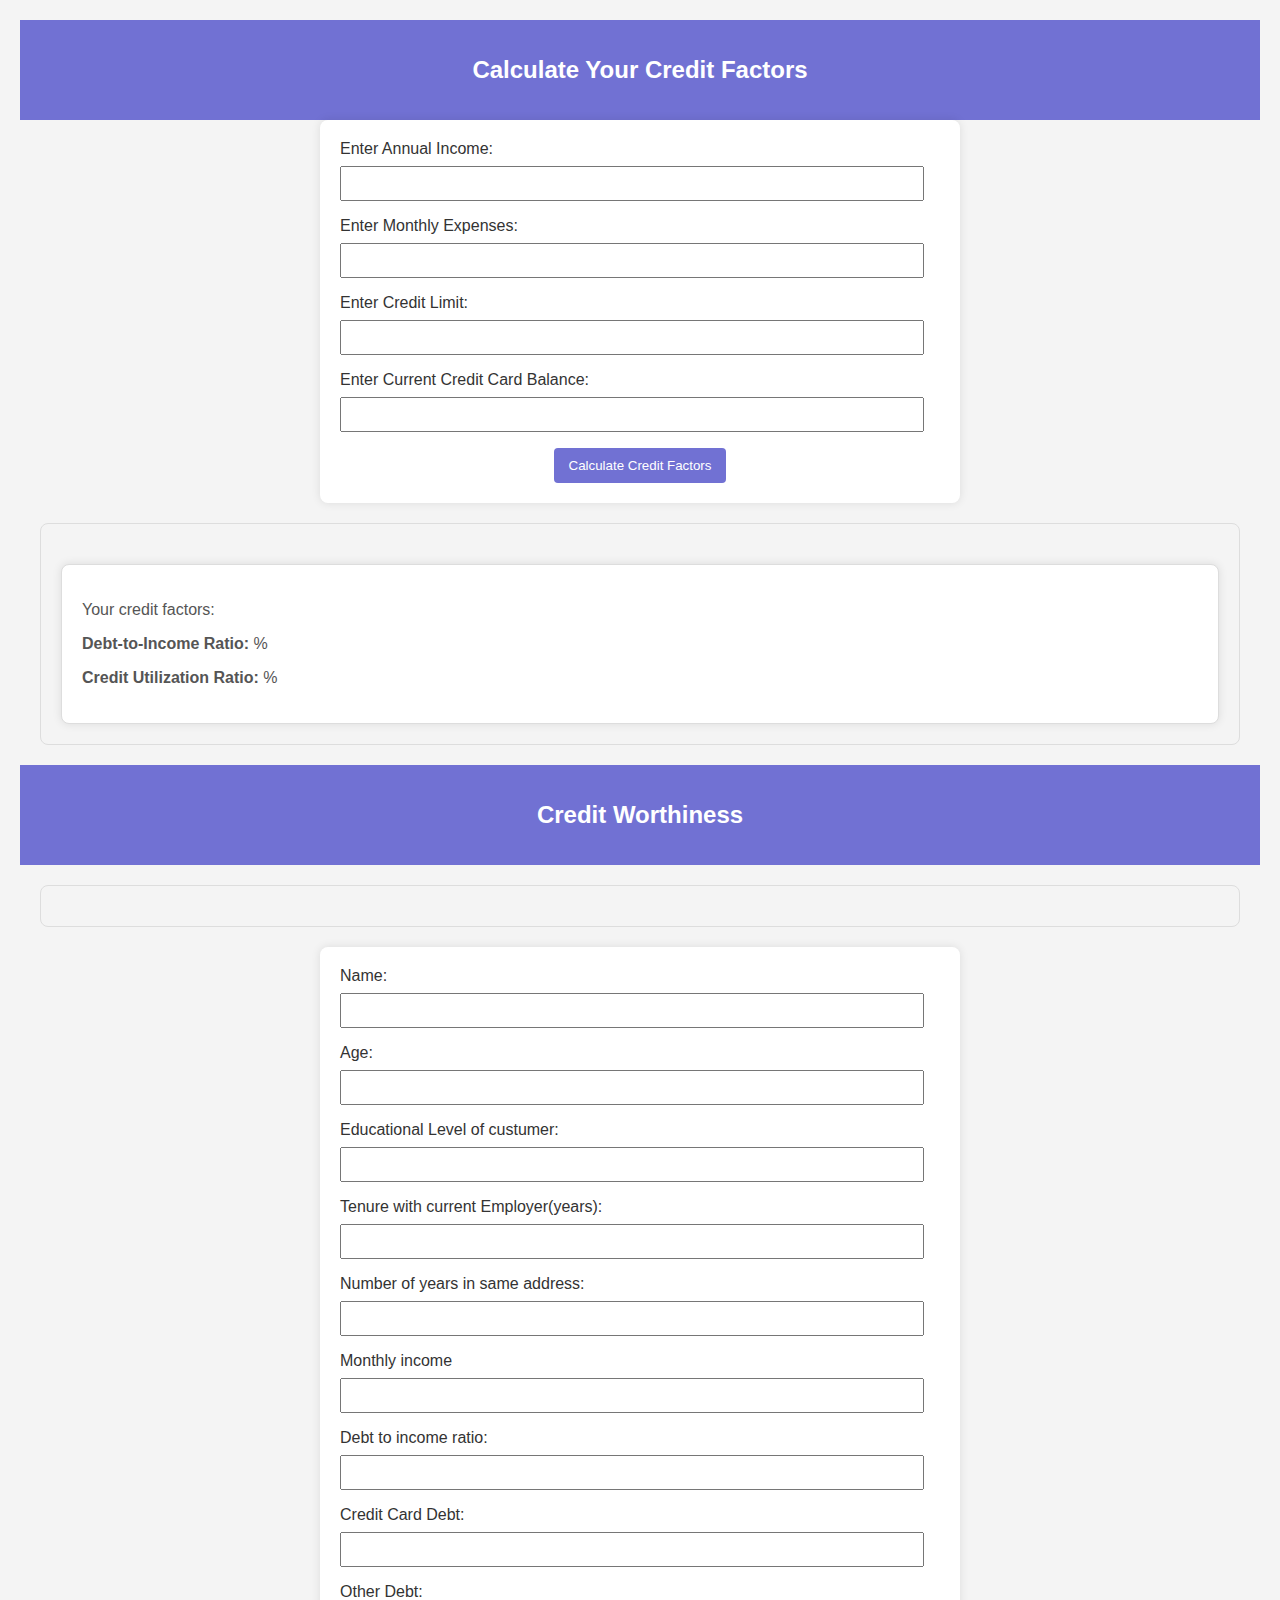
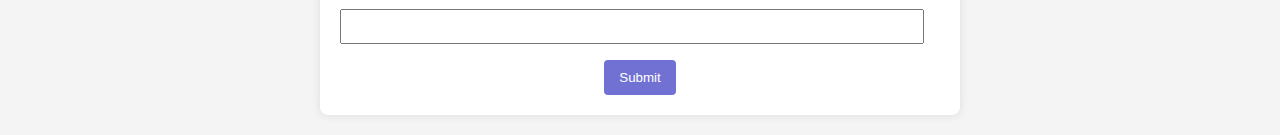
<file: TaskMS/index.html>
<!DOCTYPE html>
<html lang="en">

<head>
    <meta charset="UTF-8">
    <meta name="viewport" content="width=device-width, initial-scale=1.0">
    <title>Credit Analysis Form</title>
    <style>
        body {
            font-family: Arial, sans-serif;
            margin: 20px;
        }

        form {
            max-width: 600px;
            margin: auto;
        }

        label {
            display: block;
            margin-bottom: 5px;
        }

        input,
        select,
        textarea {
            width: 100%;
            padding: 8px;
            margin-bottom: 15px;
            box-sizing: border-box;
        }

        button {
            background-color: #4CAF50;
            color: white;
            padding: 10px 15px;
            border: none;
            border-radius: 5px;
            cursor: pointer;
        }

        body {
            font-family: Arial, sans-serif;
            margin: 20px;
            background-color: #f4f4f4;
        }

        section {
            margin: 20px;
            padding: 20px;
            border: 1px solid #ddd;
            border-radius: 8px;
        }


        header {
            background-color: #7171d3;
            color: #fff;
            text-align: center;
            padding: 1em;

        }

        .heading {
            text-align: center;
            margin-top: 20px;
            color: white;
        }

        p {
            color: #555;
            font-family: Arial, sans-serif;
        }

        ul {
            color: #555;
            padding-left: 20px;
        }

        li {
            margin-bottom: 10px;
        }

        hr {
            border: 1px solid #ddd;
        }

        form {
            max-width: 600px;
            margin: 0 auto;
            background-color: #fff;
            padding: 20px;
            border-radius: 8px;
            box-shadow: 0 0 10px rgba(0, 0, 0, 0.1);
        }

        label {
            display: block;
            margin-bottom: 8px;
            color: #333;
        }

        input {
            width: calc(100% - 16px);
            padding: 8px;
            margin-bottom: 16px;
            box-sizing: border-box;
        }

        button {
            background-color: #7171d3;
            color: white;
            padding: 10px 15px;
            border: none;
            border-radius: 4px;
            cursor: pointer;
            display: block;
            margin: 0 auto;
        }

        button:hover {
            background-color: #45a049;
        }

        #result {
            margin-top: 20px;
            padding: 20px;
            border: 1px solid #ddd;
            background-color: #fff;
            border-radius: 8px;
            box-shadow: 0 0 10px rgba(0, 0, 0, 0.1);
        }

        #score {
            height: 3rem;
            background-color: #f2f3e8;
            position: relative;
            justify-content: center;

        }
    </style>
</head>

<body>
    <header>
        <h2 style="text-align: center">Calculate Your Credit Factors</h2>
    </header>
    <form id="calculateFactorsForm" action="/calculate" method="post">
        <label for="annual_income">Enter Annual Income:</label>
        <input type="number" id="annual_income" name="annual_income" required />

        <label for="monthly_expenses">Enter Monthly Expenses:</label>
        <input type="number" id="monthly_expenses" name="monthly_expenses" required />

        <label for="credit_limit">Enter Credit Limit:</label>
        <input type="number" id="credit_limit" name="credit_limit" required />

        <label for="current_balance">Enter Current Credit Card Balance:</label>
        <input type="number" id="current_balance" name="current_balance" required />

        <button type="button" onclick="calculateFactors()">
            Calculate Credit Factors
        </button>
    </form>
    <section>
        <div id="result">
            <p>Your credit factors:</p>
            <p><strong>Debt-to-Income Ratio:</strong> <span id="debtToIncomeRatio"></span>%</p>
            <p><strong>Credit Utilization Ratio:</strong> <span id="creditUtilizationRatio"></span>%</p>
        </div>
    </section>

    <script>
        function calculateFactors() {
            const annualIncome = parseFloat(document.getElementById("annual_income").value);
            const monthlyExpenses = parseFloat(document.getElementById("monthly_expenses").value);
            const creditLimit = parseFloat(document.getElementById("credit_limit").value);
            const currentBalance = parseFloat(document.getElementById("current_balance").value);

            const debtToIncomeRatio = calculateDebtToIncomeRatio(annualIncome, monthlyExpenses);
            const creditUtilizationRatio = calculateCreditUtilizationRatio(creditLimit, currentBalance);

            function calculateDebtToIncomeRatio(annualIncome, monthlyExpenses) {
                if (annualIncome > 0) {
                    const debtToIncomeRatio = (monthlyExpenses / (annualIncome / 12)) * 100;
                    return debtToIncomeRatio <= 100 ? debtToIncomeRatio.toFixed(2) : 100;
                } else {
                    return 0;
                }
            }

            function calculateCreditUtilizationRatio(creditLimit, currentBalance) {
                if (creditLimit > 0) {
                    const creditUtilizationRatio = (currentBalance / creditLimit) * 100;
                    return creditUtilizationRatio <= 100 ? creditUtilizationRatio.toFixed(2) : 100;
                } else {
                    return 0;
                }
            }

            document.getElementById("debtToIncomeRatio").innerText = debtToIncomeRatio;
            document.getElementById("creditUtilizationRatio").innerText = creditUtilizationRatio;
        }
    </script>



    <header>
        <h2 style="text-align: center"> Credit Worthiness</h2>
    </header>
    <section>

    </section>
    <form action="process_form.php" method="post">
        <label for="name">Name:</label>
        <input type="text" id="name" name="name" required>

        <label for="age">Age:</label>
        <input type="number" id="age" name="age" required>

        <label for="ed">Educational Level of custumer:</label>
        <input type="number" id="ed" name="ed" required>

        <label for="employ">Tenure with current Employer(years):</label>
        <input type="number" id="employ" name="employ" required>

        <label for="address">Number of years in same address:</label>
        <input type="number" id="address" name="address" required>

        <label for="income">Monthly income</label>
        <input type="number" id="income" name="income" required>



        <label for="debtinc"> Debt to income ratio:</label>
        <input type="number" id="debtinc" name="debtinc" required>


        <label for="creddebt">Credit Card Debt:</label>
        <input type="number" id="creddebt" name="creddebt" required>

        <label for="othdebt">Other Debt:</label>
        <input type="number" id="othdebt" name="othdebt" required>




        <button type="submit" onclick="popup()">Submit</button>
    </form>
    <script>
        function popup() {
            let name = document.getElementById('name').value;
            alert(`Thank you ${name} for using our services`);
        }
    </script>

</body>

</html>
</file>
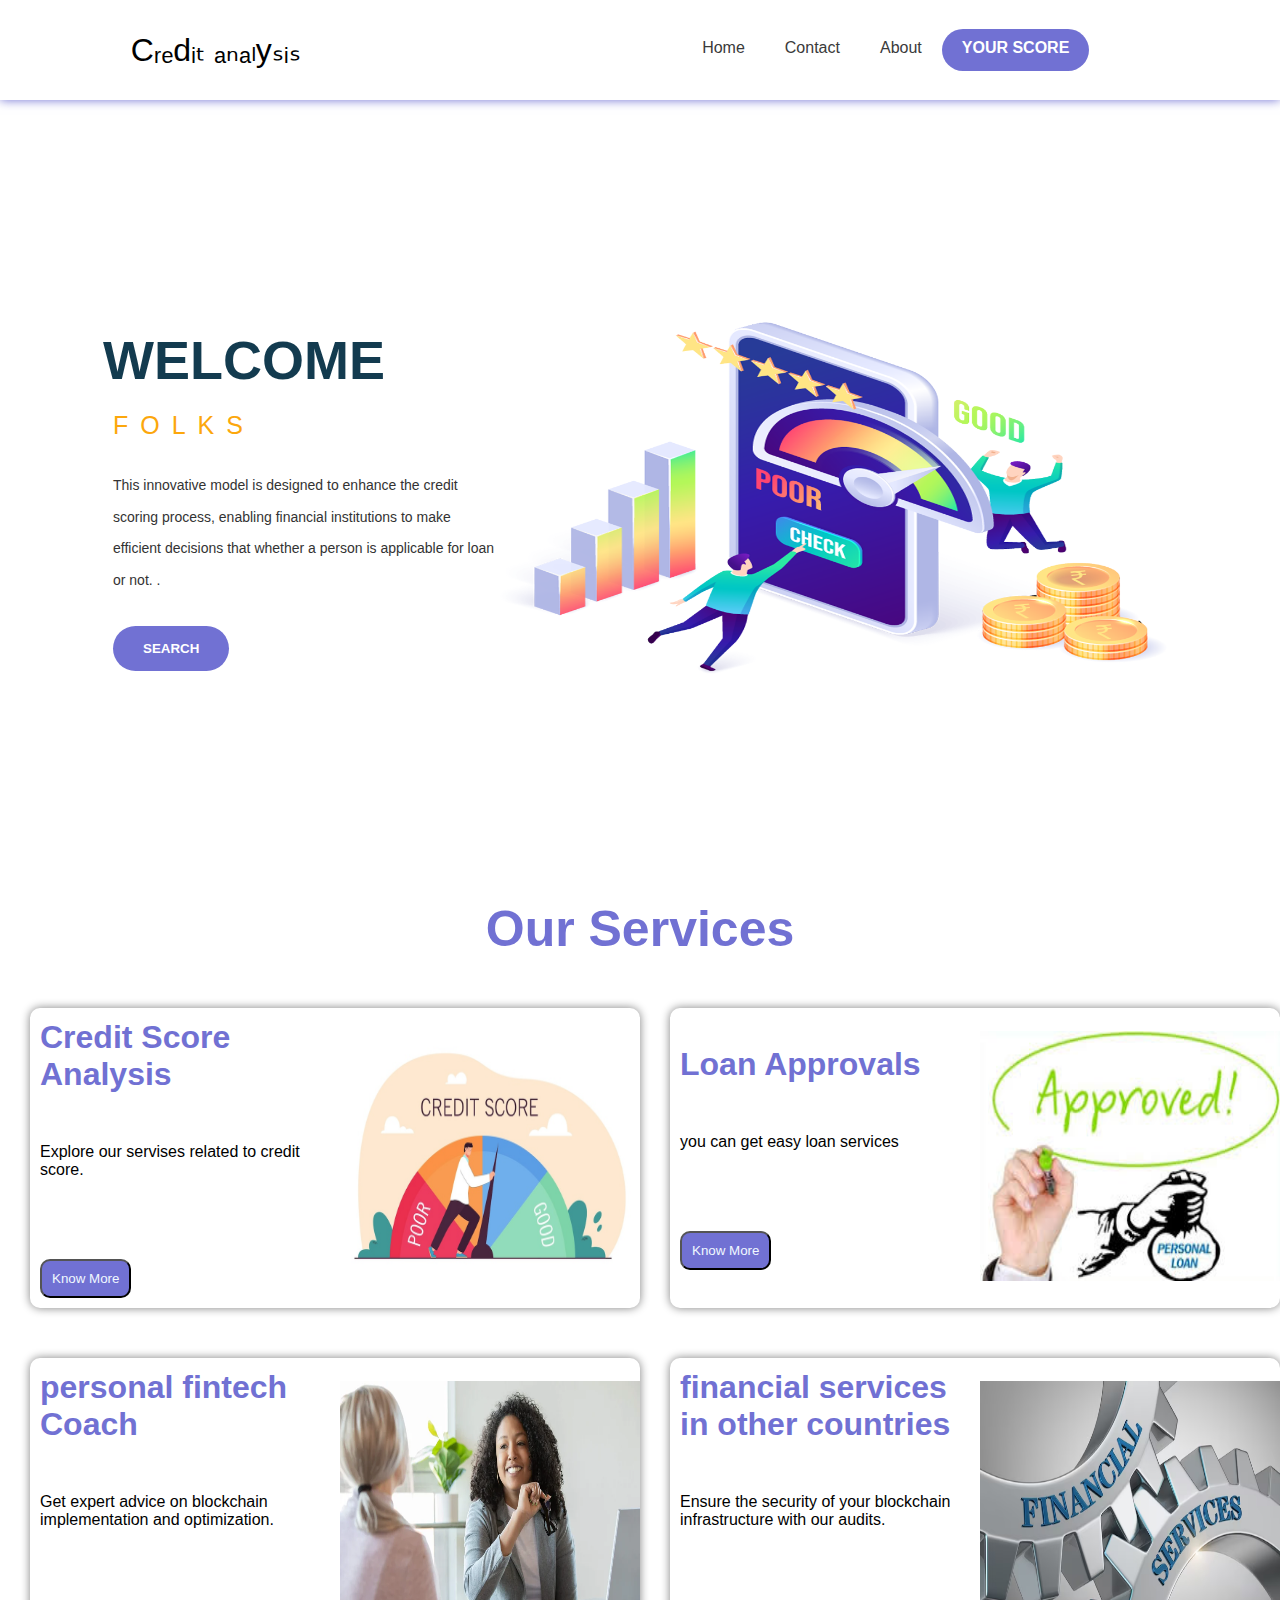
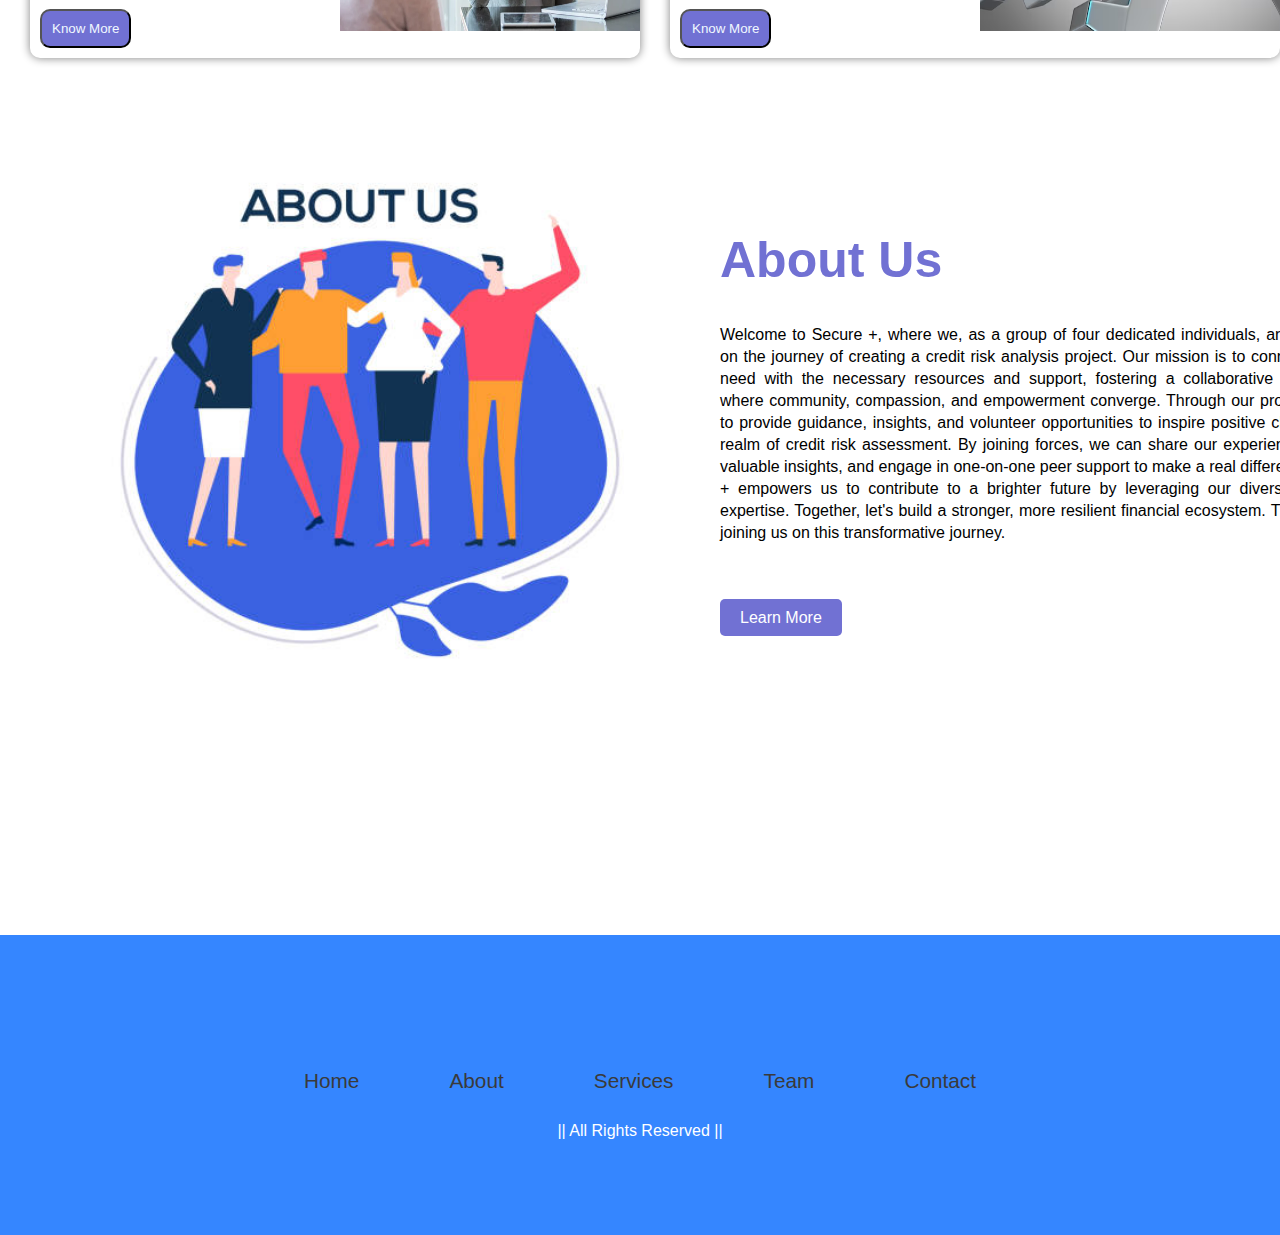
<file: TaskMS/credit/index.html>
<!DOCTYPE html>
<html lang="en">

<head>
    <meta charset="UTF-8">
    <meta name="viewport" content="width=device-width, initial-scale=1.0">
    <title>Credit Analysis</title>
    <link rel="stylesheet" href="style.css">
</head>

<body>
    <header>
        <div class="logo">

            <p>Cᵣₑdᵢₜ ₐₙₐₗyₛᵢₛ</p>
        </div>
        <nav>
            <ul>
                <li><a href="index.html">Home</a></li>
                <li><a href="#">Contact</a></li>
                <li><a href="#About">About</a></li>
                <li><a href="c1.html" class="signup-btn">Your Score</a></li>
            </ul>
        </nav>
    </header>
    <main>
        <div class="content-left">
            <h1>Welcome</h1>
            <h2>folks</h2>
            <p>This innovative model is designed to enhance the credit scoring process, enabling financial institutions
                to make efficient decisions that whether a person is applicable for loan or not.
                .</p>
            <button class="cta"><a href="../index.html">Search</a></button>
        </div>
        <div class="content-right">
            <img src="./images/img5.png" alt="" class="background">
        </div>
    </main>

    <h1 class="ourservices">Our Services</h1>
    <div class="main">
        <div class="item-list">
            <div class="left2">
                <h1>Credit Score Analysis</h1>
                <p>Explore our servises related to credit score.</p>
                <button class="knowmore">Know More</button>
            </div>
            <div class="img">
                <img src="./images/img6.jpg" alt="">
            </div>

        </div>
        <div class="item-list">
            <div class="left2">
                <h1>Loan Approvals</h1>
                <p>you can get easy loan services</p>
                <a href="loan.html"><button class="knowmore">Know More</button></a>
            </div>
            <div class="img">
                <img src="./images/img19.jpeg" alt="">
            </div>

        </div>
    </div>
    <div class="main">
        <div class="item-list">
            <div class="left2">
                <h1>personal fintech Coach</h1>
                <p>Get expert advice on blockchain implementation and optimization.</p>
                <button class="knowmore">Know More</button>
            </div>
            <div class="img">
                <img src="./images/img10.webp" alt="">
            </div>

        </div>
        <div class="item-list">
            <div class="left2">
                <h1>financial services in other countries </h1>
                <p>Ensure the security of your blockchain infrastructure with our audits.</p>
                <button class="knowmore">Know More</button>
            </div>
            <div class="img">
                <img src="./images/img11.avif" alt="">
            </div>

        </div>
    </div>

    <div class="about" id="About">
        <div class="about_image">
            <img src="./images/img12.jpg">
        </div>
        <div class="about_tag">
            <h1>About Us</h1>
            <p>

                Welcome to Secure +, where we, as a group of four dedicated individuals, are embarking on the journey of
                creating a credit risk analysis project. Our mission is to connect those in need with the necessary
                resources and support, fostering a collaborative environment where community, compassion, and
                empowerment converge. Through our project, we aim to provide guidance, insights, and volunteer
                opportunities to inspire positive change in the realm of credit risk assessment. By joining forces, we
                can share our experiences, access valuable insights, and engage in one-on-one peer support to make a
                real difference. Secure + empowers us to contribute to a brighter future by leveraging our diverse
                skills and expertise. Together, let's build a stronger, more resilient financial ecosystem. Thank you
                for joining us on this transformative journey.
            </p>
            <a href="#" class="about_btn">Learn More</a>
        </div>

    </div>

    <footer class="footer">

        <ul class="social-icon">
            <li class="social-icon_item"><a class="social-icon_link" href="#">
                    <ion-icon name="logo-facebook"></ion-icon>
                </a></li>
            <li class="social-icon_item"><a class="social-icon_link" href="#">
                    <ion-icon name="logo-twitter"></ion-icon>
                </a></li>
            <li class="social-icon_item"><a class="social-icon_link" href="#">
                    <ion-icon name="logo-linkedin"></ion-icon>
                </a></li>
            <li class="social-icon_item"><a class="social-icon_link" href="#">
                    <ion-icon name="logo-instagram"></ion-icon>
                </a></li>
        </ul>
        <ul class="menu">
            <li class="menu_item"><a class="menu_link" href="#">Home</a></li>
            <li class="menu_item"><a class="menu_link" href="#">About</a></li>
            <li class="menu_item"><a class="menu_link" href="#">Services</a></li>
            <li class="menu_item"><a class="menu_link" href="#">Team</a></li>
            <li class="menu_item"><a class="menu_link" href="#">Contact</a></li>

        </ul>
        <p>|| All Rights Reserved ||</p>
    </footer>




</body>

</html>
</file>
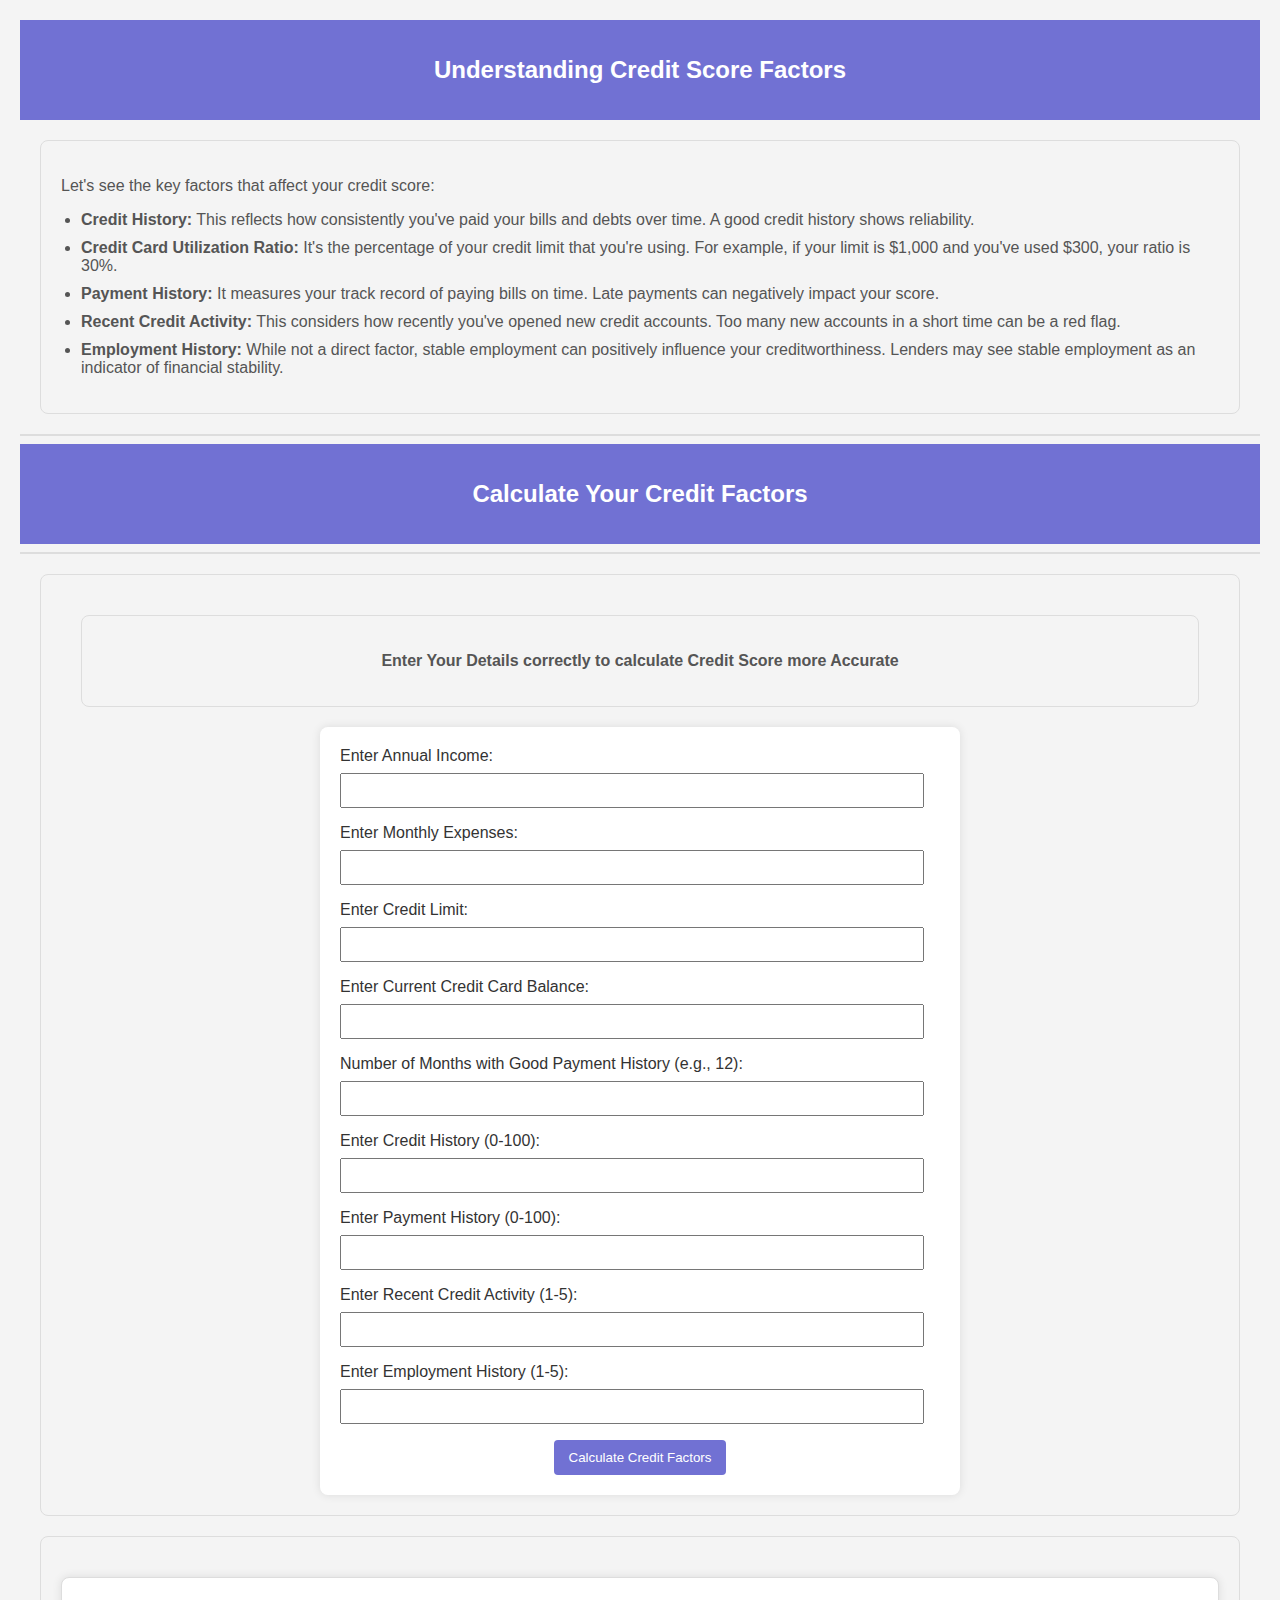
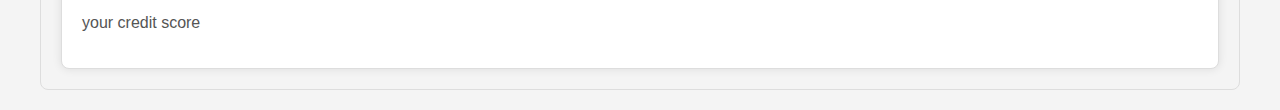
<file: TaskMS/credit/c1.html>
<!DOCTYPE html>
<html lang="en">

<head>
    <meta charset="UTF-8" />
    <meta name="viewport" content="width=device-width, initial-scale=1.0" />
    <title>Credit Score Calculator</title>

    <style>
        body {
            font-family: Arial, sans-serif;
            margin: 20px;
            background-color: #f4f4f4;
        }

        section {
            margin: 20px;
            padding: 20px;
            border: 1px solid #ddd;
            border-radius: 8px;
        }


        header {
            background-color: #7171d3;
            color: #fff;
            text-align: center;
            padding: 1em;

        }

        .heading {
            text-align: center;
            margin-top: 20px;
            color: white;
        }

        p {
            color: #555;
            font-family: Arial, sans-serif;
        }

        ul {
            color: #555;
            padding-left: 20px;
        }

        li {
            margin-bottom: 10px;
        }

        hr {
            border: 1px solid #ddd;
        }

        form {
            max-width: 600px;
            margin: 0 auto;
            background-color: #fff;
            padding: 20px;
            border-radius: 8px;
            box-shadow: 0 0 10px rgba(0, 0, 0, 0.1);
        }

        label {
            display: block;
            margin-bottom: 8px;
            color: #333;
        }

        input {
            width: calc(100% - 16px);
            padding: 8px;
            margin-bottom: 16px;
            box-sizing: border-box;
        }

        button {
            background-color: #7171d3;
            color: white;
            padding: 10px 15px;
            border: none;
            border-radius: 4px;
            cursor: pointer;
            display: block;
            margin: 0 auto;
        }

        button:hover {
            background-color: #45a049;
        }

        #result {
            margin-top: 20px;
            padding: 20px;
            border: 1px solid #ddd;
            background-color: #fff;
            border-radius: 8px;
            box-shadow: 0 0 10px rgba(0, 0, 0, 0.1);
        }

        #score {
            height: 3rem;
            background-color: #f2f3e8;
            position: relative;
            justify-content: center;

        }
    </style>
</head>

<body>
    <header>
        <div class="heading">
            <h2>Understanding Credit Score Factors</h2>
        </div>
    </header>
    <section>
        <p>Let's see the key factors that affect your credit score:</p>

        <ul>
            <li>
                <strong>Credit History:</strong> This reflects how consistently you've
                paid your bills and debts over time. A good credit history shows
                reliability.
            </li>
            <li>
                <strong>Credit Card Utilization Ratio:</strong> It's the percentage of
                your credit limit that you're using. For example, if your limit is
                $1,000 and you've used $300, your ratio is 30%.
            </li>
            <li>
                <strong>Payment History:</strong> It measures your track record of
                paying bills on time. Late payments can negatively impact your score.
            </li>
            <li>
                <strong>Recent Credit Activity:</strong> This considers how recently
                you've opened new credit accounts. Too many new accounts in a short time
                can be a red flag.
            </li>
            <li>
                <strong>Employment History:</strong> While not a direct factor, stable
                employment can positively influence your creditworthiness. Lenders may
                see stable employment as an indicator of financial stability.
            </li>
        </ul>
    </section>
    <hr />

    <header>
        <h2 style="text-align: center">Calculate Your Credit Factors</h2>
    </header>
    <hr />
    <section>
        <section>
            <center>
                <p> <strong>Enter Your Details correctly to calculate Credit Score more Accurate</strong> </p>
            </center>
        </section>
        <form id="calculateFactorsForm" action="/calculate" method="post">
            <label for="annual_income">Enter Annual Income:</label>
            <input type="number" id="annual_income" name="annual_income" required />

            <label for="monthly_expenses">Enter Monthly Expenses:</label>
            <input type="number" id="monthly_expenses" name="monthly_expenses" required />

            <label for="credit_limit">Enter Credit Limit:</label>
            <input type="number" id="credit_limit" name="credit_limit" required />

            <label for="current_balance">Enter Current Credit Card Balance:</label>
            <input type="number" id="current_balance" name="current_balance" required />

            <label for="payment_history_months">Number of Months with Good Payment History (e.g., 12):</label>
            <input type="number" id="payment_history_months" name="payment_history_months" required />

            <label for="credit_history">Enter Credit History (0-100):</label>
            <input type="number" id="credit_history" name="credit_history" required min="0" max="100" />

            <label for="payment_history">Enter Payment History (0-100):</label>
            <input type="number" id="payment_history" name="payment_history" required min="0" max="100" />

            <label for="recent_credit_activity">Enter Recent Credit Activity (1-5):</label>
            <input type="number" id="recent_credit_activity" name="recent_credit_activity" required min="1" max="5" />

            <label for="employment_history">Enter Employment History (1-5):</label>
            <input type="number" id="employment_history" name="employment_history" required min="1" max="5" />

            <button type="button" onclick="calculateFactors()">
                Calculate Credit Factors
            </button>
        </form>
    </section>
    <section>
        <div id="result">
            <p>your credit score </p>
        </div>


    </section>


    <script>
        function calculateFactors() {
            const annualIncome = parseFloat(
                document.getElementById("annual_income").value
            );
            const monthlyExpenses = parseFloat(
                document.getElementById("monthly_expenses").value
            );
            const creditLimit = parseFloat(
                document.getElementById("credit_limit").value
            );
            const currentBalance = parseFloat(
                document.getElementById("current_balance").value
            );
            const paymentHistoryMonths = parseFloat(
                document.getElementById("payment_history_months").value
            );
            const creditHistory = parseFloat(
                document.getElementById("credit_history").value
            );
            const paymentHistory = parseFloat(
                document.getElementById("payment_history").value
            );
            const recentCreditActivity = parseFloat(
                document.getElementById("recent_credit_activity").value
            );
            const employmentHistory = parseFloat(
                document.getElementById("employment_history").value
            );

            const debtToIncomeRatio = calculateDebtToIncomeRatio(
                annualIncome,
                monthlyExpenses
            );
            const creditUtilizationRatio = calculateCreditUtilizationRatio(
                creditLimit,
                currentBalance
            );
            const paymentHistoryResult =
                calculatePaymentHistory(paymentHistoryMonths);
            const recentCreditActivityResult =
                calculateRecentCreditActivity(recentCreditActivity);
            const employmentHistoryResult =
                calculateEmploymentHistory(employmentHistory);
            const creditScore = calculateCreditScore(
                debtToIncomeRatio,
                creditUtilizationRatio,
                paymentHistory,
                recentCreditActivityResult,
                employmentHistoryResult
            );
            const creditScoreRange = getCreditScoreRange(creditScore);

            displayResult(
                debtToIncomeRatio,
                creditUtilizationRatio,
                paymentHistoryResult,
                recentCreditActivityResult,
                employmentHistoryResult,
                creditScore,
                creditScoreRange
            );
        }

        function calculateDebtToIncomeRatio(annualIncome, monthlyExpenses) {
            if (annualIncome > 0) {
                const debtToIncomeRatio =
                    (monthlyExpenses / (annualIncome / 12)) * 100;
                return debtToIncomeRatio <= 100 ? debtToIncomeRatio : 100;
            } else {
                return 0;
            }
        }

        function calculateCreditUtilizationRatio(creditLimit, currentBalance) {
            if (creditLimit > 0) {
                const creditUtilizationRatio = (currentBalance / creditLimit) * 100;
                return creditUtilizationRatio <= 100 ? creditUtilizationRatio : 100;
            } else {
                return 0;
            }
        }

        function calculatePaymentHistory(months) {
            // Add your custom logic for calculating payment history based on the entered value

            if (months >= 8)
                return "Good";
            else if (months >= 5)
                return "Average";
            else
                return "Needs improvement";
        }

        function calculateRecentCreditActivity(activity) {
            // Add your custom logic for calculating recent credit activity based on the entered value

            if (activity == 5)
                return "Excellent";
            else if (activity >= 3)
                return "Average";
            else
                return "Needs attention";

        }

        function calculateEmploymentHistory(history) {
            // Add your custom logic for calculating employment history based on the entered value

            return history === 5 ? "Stable" : "May impact";
        }

        function calculateCreditScore(
            debtToIncomeRatio,
            creditUtilizationRatio,
            paymentHistory,
            recentCreditActivity,
            employmentHistory
        ) {
            // Add your custom logic for calculating the overall credit score based on individual factors

            const weightedAverage =
                3 * debtToIncomeRatio +
                2 * creditUtilizationRatio +
                1 * (paymentHistory === "Good" ? 100 : paymentHistory === "Average" ? 50 : 0) +
                .2 * (recentCreditActivity === "Excellent" ? 100 : recentCreditActivity === "Excellent" ? 50 : 0) +
                .2 * (employmentHistory === "Stable" ? 100 : 0);

            return weightedAverage;
        }

        function getCreditScoreRange(creditScore) {
            if (creditScore >= 800) {
                return "Excellent (800-850)";
            } else if (creditScore >= 740) {
                return "Very Good (740-799)";
            } else if (creditScore >= 670) {
                return "Good (670-739)";
            } else if (creditScore >= 580) {
                return "Fair (580-669)";
            } else {
                return "Poor (300-579)";
            }
        }

        function displayResult(
            debtToIncomeRatio,
            creditUtilizationRatio,
            paymentHistory,
            recentCreditActivity,
            employmentHistory,
            creditScore,
            creditScoreRange
        ) {
            const resultDiv = document.getElementById("result");
            resultDiv.innerHTML = `
        <p><strong>Debt-to-Income Ratio:</strong> ${debtToIncomeRatio.toFixed(
                2
            )}%</p>
        <p><strong>Credit Utilization Ratio:</strong> ${creditUtilizationRatio.toFixed(
                2
            )}%</p>
        <p><strong>Payment History:</strong> ${paymentHistory}</p>
        <p><strong>Recent Credit Activity:</strong> ${recentCreditActivity}</p>
        <p><strong>Employment History:</strong> ${employmentHistory}</p>
        <p id="score"><strong>Credit Score:</strong> ${creditScore.toFixed(
                2
            )} (${creditScoreRange})</p>
      `;
        }
    </script>
</body>

</html>
</file>
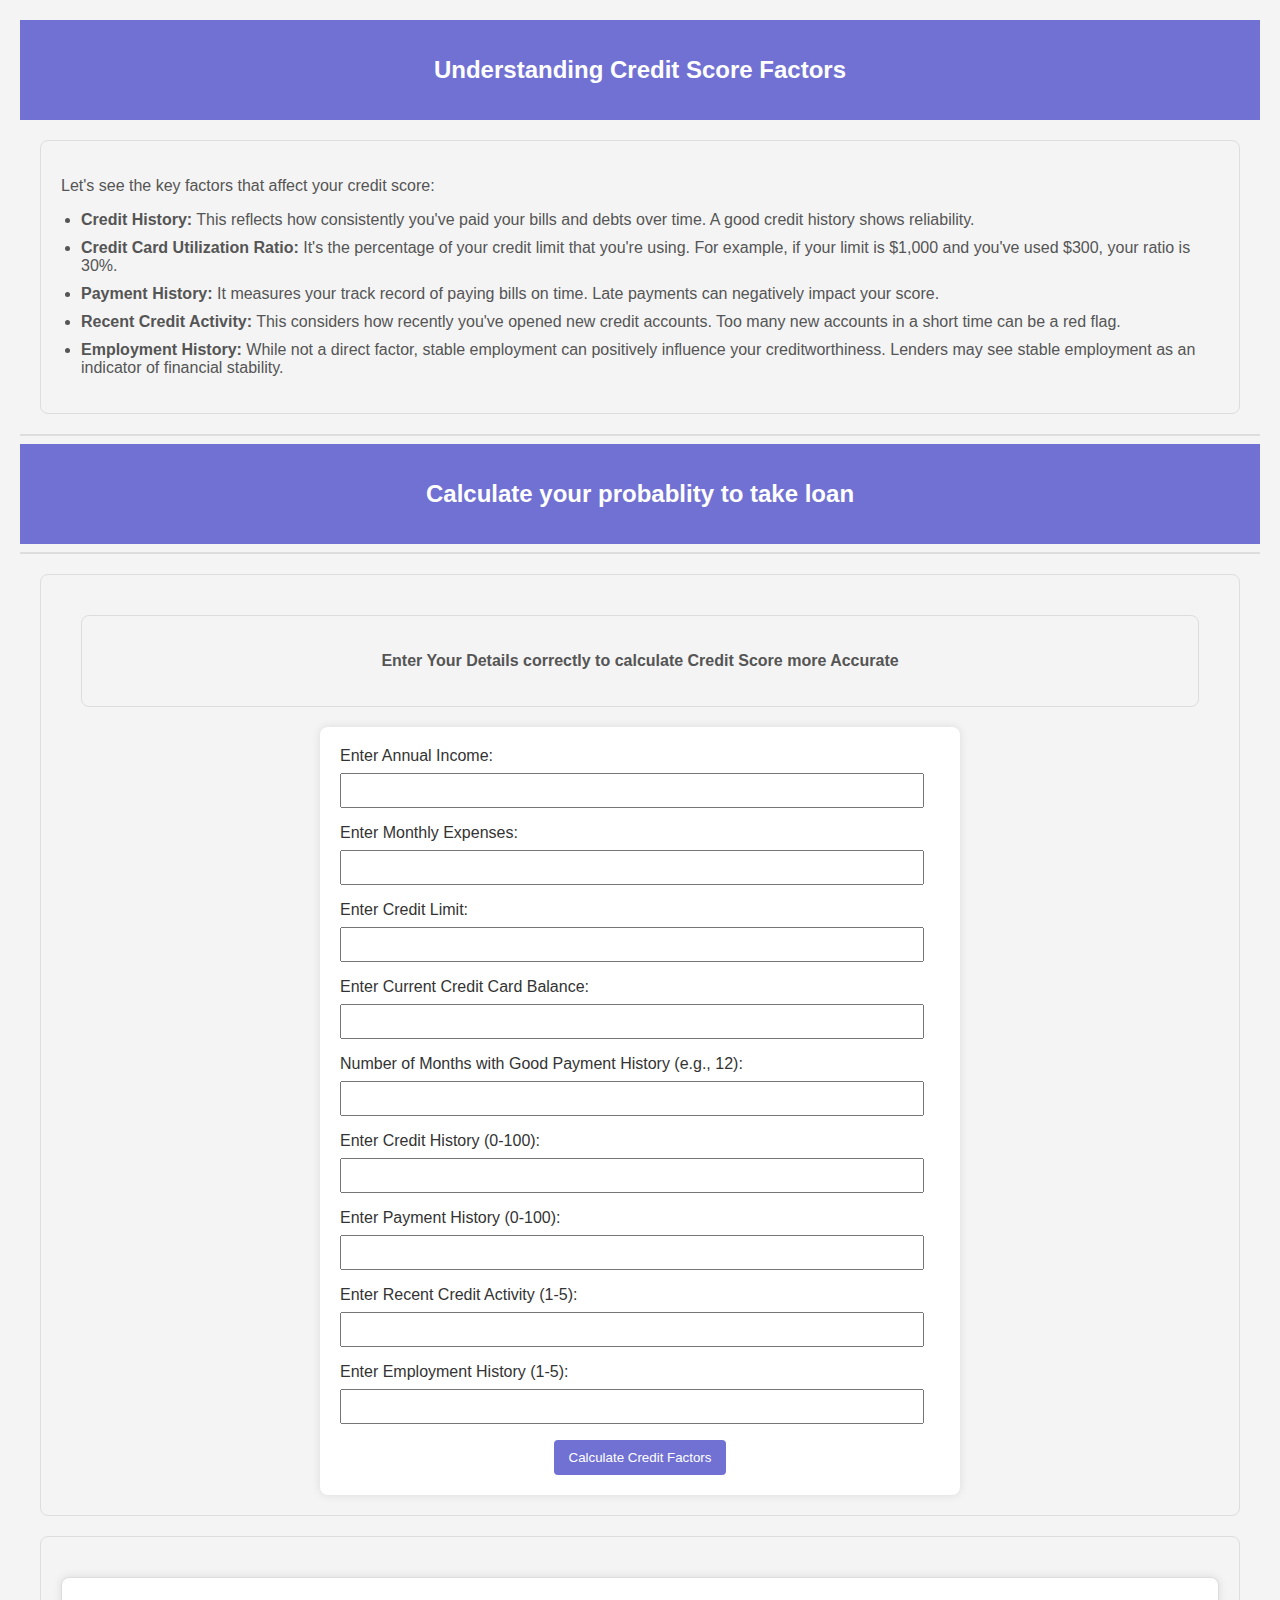
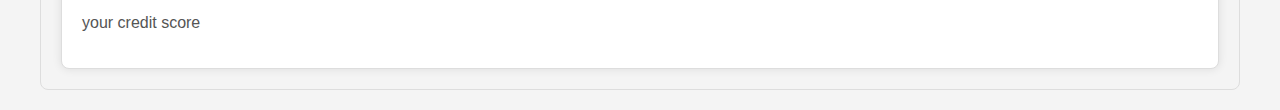
<file: TaskMS/credit/calculator.html>
<!DOCTYPE html>
<html lang="en">

<head>
    <meta charset="UTF-8" />
    <meta name="viewport" content="width=device-width, initial-scale=1.0" />
    <title>Credit Score Calculator</title>

    <style>
        body {
            font-family: Arial, sans-serif;
            margin: 20px;
            background-color: #f4f4f4;
        }

        section {
            margin: 20px;
            padding: 20px;
            border: 1px solid #ddd;
            border-radius: 8px;
        }


        header {
            background-color: #7171d3;
            color: #fff;
            text-align: center;
            padding: 1em;

        }

        .heading {
            text-align: center;
            margin-top: 20px;
            color: white;
        }

        p {
            color: #555;
            font-family: Arial, sans-serif;
        }

        ul {
            color: #555;
            padding-left: 20px;
        }

        li {
            margin-bottom: 10px;
        }

        hr {
            border: 1px solid #ddd;
        }

        form {
            max-width: 600px;
            margin: 0 auto;
            background-color: #fff;
            padding: 20px;
            border-radius: 8px;
            box-shadow: 0 0 10px rgba(0, 0, 0, 0.1);
        }

        label {
            display: block;
            margin-bottom: 8px;
            color: #333;
        }

        input {
            width: calc(100% - 16px);
            padding: 8px;
            margin-bottom: 16px;
            box-sizing: border-box;
        }

        button {
            background-color: #7171d3;
            color: white;
            padding: 10px 15px;
            border: none;
            border-radius: 4px;
            cursor: pointer;
            display: block;
            margin: 0 auto;
        }

        button:hover {
            background-color: #45a049;
        }

        #result {
            margin-top: 20px;
            padding: 20px;
            border: 1px solid #ddd;
            background-color: #fff;
            border-radius: 8px;
            box-shadow: 0 0 10px rgba(0, 0, 0, 0.1);
        }

        #score {
            height: 3rem;
            background-color: #f2f3e8;
            position: relative;
            justify-content: center;

        }
    </style>
</head>

<body>
    <header>
        <div class="heading">
            <h2>Understanding Credit Score Factors</h2>
        </div>
    </header>
    <section>
        <p>Let's see the key factors that affect your credit score:</p>

        <ul>
            <li>
                <strong>Credit History:</strong> This reflects how consistently you've
                paid your bills and debts over time. A good credit history shows
                reliability.
            </li>
            <li>
                <strong>Credit Card Utilization Ratio:</strong> It's the percentage of
                your credit limit that you're using. For example, if your limit is
                $1,000 and you've used $300, your ratio is 30%.
            </li>
            <li>
                <strong>Payment History:</strong> It measures your track record of
                paying bills on time. Late payments can negatively impact your score.
            </li>
            <li>
                <strong>Recent Credit Activity:</strong> This considers how recently
                you've opened new credit accounts. Too many new accounts in a short time
                can be a red flag.
            </li>
            <li>
                <strong>Employment History:</strong> While not a direct factor, stable
                employment can positively influence your creditworthiness. Lenders may
                see stable employment as an indicator of financial stability.
            </li>
        </ul>
    </section>
    <hr />

    <header>
        <h2 style="text-align: center">Calculate your probablity to take loan</h2>
    </header>
    <hr />
    <section>
        <section>
            <center>
                <p> <strong>Enter Your Details correctly to calculate Credit Score more Accurate</strong> </p>
            </center>
        </section>


        <form id="calculateFactorsForm" action="/calculate" method="post">
            <label for="annual_income">Enter Annual Income:</label>
            <input type="number" id="annual_income" name="annual_income" required />

            <label for="monthly_expenses">Enter Monthly Expenses:</label>
            <input type="number" id="monthly_expenses" name="monthly_expenses" required />

            <label for="credit_limit">Enter Credit Limit:</label>
            <input type="number" id="credit_limit" name="credit_limit" required />

            <label for="current_balance">Enter Current Credit Card Balance:</label>
            <input type="number" id="current_balance" name="current_balance" required />

            <label for="payment_history_months">Number of Months with Good Payment History (e.g., 12):</label>
            <input type="number" id="payment_history_months" name="payment_history_months" required />

            <label for="credit_history">Enter Credit History (0-100):</label>
            <input type="number" id="credit_history" name="credit_history" required min="0" max="100" />

            <label for="payment_history">Enter Payment History (0-100):</label>
            <input type="number" id="payment_history" name="payment_history" required min="0" max="100" />

            <label for="recent_credit_activity">Enter Recent Credit Activity (1-5):</label>
            <input type="number" id="recent_credit_activity" name="recent_credit_activity" required min="1" max="5" />

            <label for="employment_history">Enter Employment History (1-5):</label>
            <input type="number" id="employment_history" name="employment_history" required min="1" max="5" />

            <button type="button" onclick="calculateFactors()">
                Calculate Credit Factors
            </button>
        </form>
    </section>
    <section>
        <div id="result">
            <p>your credit score </p>
        </div>


    </section>


    <script>
        function calculateFactors() {
            const annualIncome = parseFloat(
                document.getElementById("annual_income").value
            );
            const monthlyExpenses = parseFloat(
                document.getElementById("monthly_expenses").value
            );
            const creditLimit = parseFloat(
                document.getElementById("credit_limit").value
            );
            const currentBalance = parseFloat(
                document.getElementById("current_balance").value
            );
            const paymentHistoryMonths = parseFloat(
                document.getElementById("payment_history_months").value
            );
            const creditHistory = parseFloat(
                document.getElementById("credit_history").value
            );
            const paymentHistory = parseFloat(
                document.getElementById("payment_history").value
            );
            const recentCreditActivity = parseFloat(
                document.getElementById("recent_credit_activity").value
            );
            const employmentHistory = parseFloat(
                document.getElementById("employment_history").value
            );

            const debtToIncomeRatio = calculateDebtToIncomeRatio(
                annualIncome,
                monthlyExpenses
            );
            const creditUtilizationRatio = calculateCreditUtilizationRatio(
                creditLimit,
                currentBalance
            );
            const paymentHistoryResult =
                calculatePaymentHistory(paymentHistoryMonths);
            const recentCreditActivityResult =
                calculateRecentCreditActivity(recentCreditActivity);
            const employmentHistoryResult =
                calculateEmploymentHistory(employmentHistory);
            const creditScore = calculateCreditScore(
                debtToIncomeRatio,
                creditUtilizationRatio,
                paymentHistory,
                recentCreditActivityResult,
                employmentHistoryResult
            );
            const creditScoreRange = getCreditScoreRange(creditScore);

            displayResult(
                debtToIncomeRatio,
                creditUtilizationRatio,
                paymentHistoryResult,
                recentCreditActivityResult,
                employmentHistoryResult,
                creditScore,
                creditScoreRange
            );
        }

        function calculateDebtToIncomeRatio(annualIncome, monthlyExpenses) {
            if (annualIncome > 0) {
                const debtToIncomeRatio =
                    (monthlyExpenses / (annualIncome / 12)) * 100;
                return debtToIncomeRatio <= 100 ? debtToIncomeRatio : 100;
            } else {
                return 0;
            }
        }

        function calculateCreditUtilizationRatio(creditLimit, currentBalance) {
            if (creditLimit > 0) {
                const creditUtilizationRatio = (currentBalance / creditLimit) * 100;
                return creditUtilizationRatio <= 100 ? creditUtilizationRatio : 100;
            } else {
                return 0;
            }
        }

        function calculatePaymentHistory(months) {
            // Add  logic for calculating payment history 

            return months >= 12 ? "Good" : "Needs improvement";
        }

        function calculateRecentCreditActivity(activity) {
            // Add logic for calculating recent credit activity 

            return activity === 5 ? "Excellent" : "Needs attention";
        }

        function calculateEmploymentHistory(history) {
            // Add logic for calculating employment history 

            return history === 5 ? "Stable" : "May impact";
        }

        function calculateCreditScore(
            debtToIncomeRatio,
            creditUtilizationRatio,
            paymentHistory,
            recentCreditActivity,
            employmentHistory
        ) {
            // Add your custom logic for calculating the overall credit score based on individual factors
            // This is a placeholder
            const weightedAverage =
                0.3 * debtToIncomeRatio +
                0.2 * creditUtilizationRatio +
                0.1 * (paymentHistory === "Good" ? 100 : 0) +
                0.2 * (recentCreditActivity === "Excellent" ? 100 : 0) +
                0.2 * (employmentHistory === "Stable" ? 100 : 0);

            return weightedAverage;
        }

        function getCreditScoreRange(creditScore) {
            if (creditScore >= 800) {
                return "Excellent (800-850)";
            } else if (creditScore >= 740) {
                return "Very Good (740-799)";
            } else if (creditScore >= 670) {
                return "Good (670-739)";
            } else if (creditScore >= 580) {
                return "Fair (580-669)";
            } else {
                return "Poor (300-579)";
            }
        }

        function displayResult(
            debtToIncomeRatio,
            creditUtilizationRatio,
            paymentHistory,
            recentCreditActivity,
            employmentHistory,
            creditScore,
            creditScoreRange
        ) {
            const resultDiv = document.getElementById("result");
            resultDiv.innerHTML = `
        <p><strong>Debt-to-Income Ratio:</strong> ${debtToIncomeRatio.toFixed(
                2
            )}%</p>
        <p><strong>Credit Utilization Ratio:</strong> ${creditUtilizationRatio.toFixed(
                2
            )}%</p>
        <p><strong>Payment History:</strong> ${paymentHistory}</p>
        <p><strong>Recent Credit Activity:</strong> ${recentCreditActivity}</p>
        <p><strong>Employment History:</strong> ${employmentHistory}</p>
        <p id="score"><strong>Credit Score:</strong> ${creditScore.toFixed(
                2
            )} (${creditScoreRange})</p>
      `;
        }
    </script>
</body>

</html>
</file>
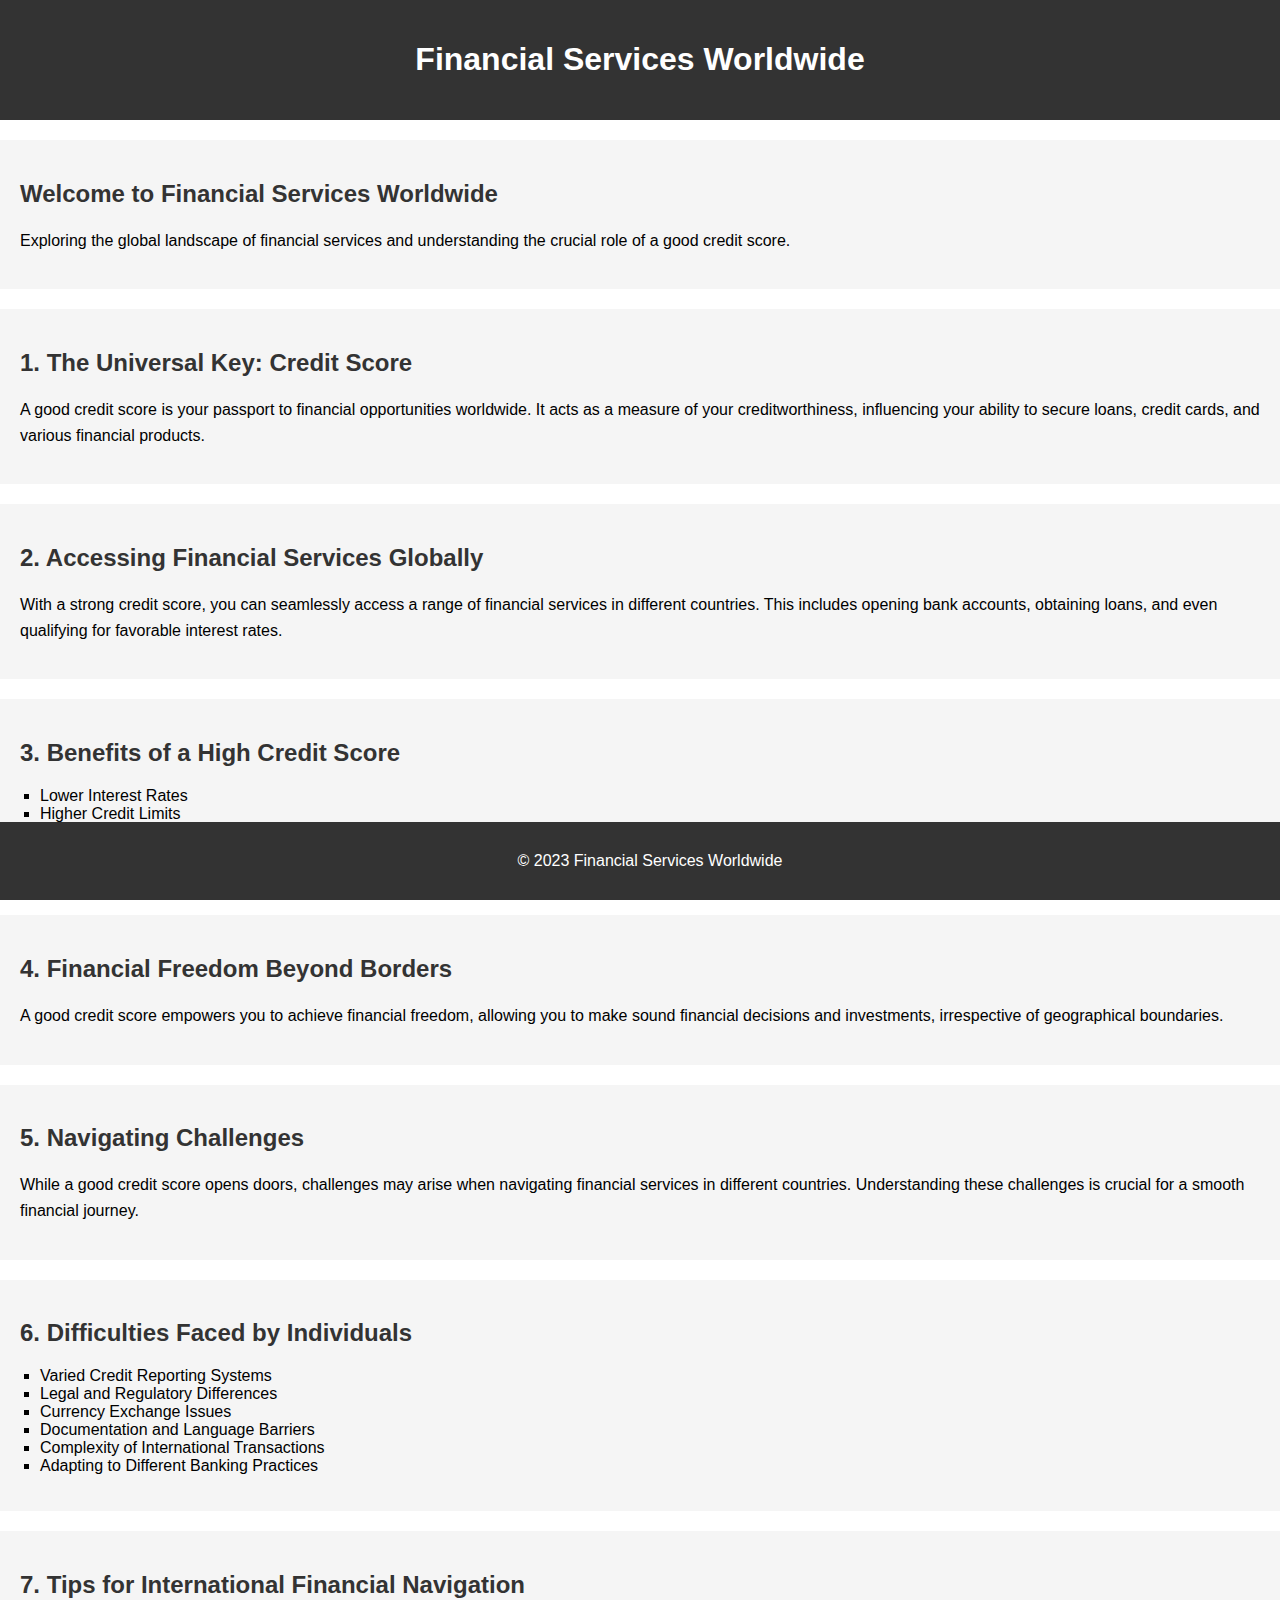
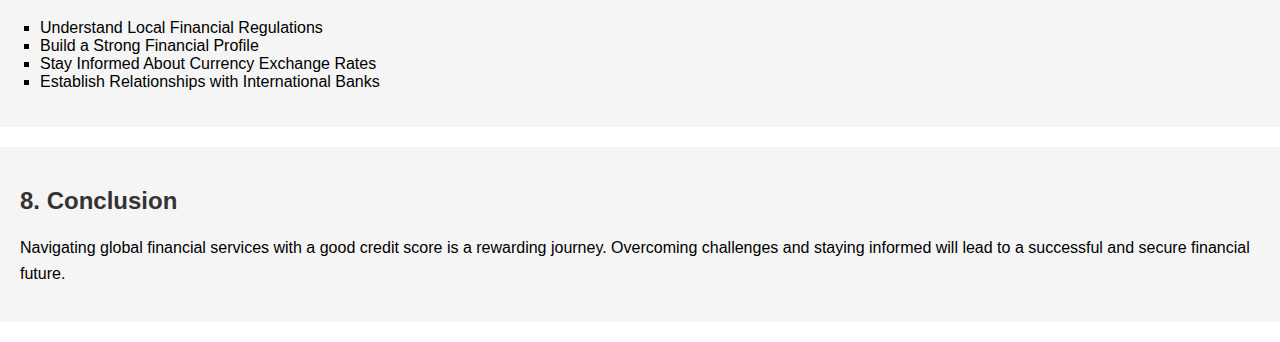
<file: TaskMS/credit/fin_service.html>
<!DOCTYPE html>
<html lang="en">

<head>
    <meta charset="UTF-8">
    <meta name="viewport" content="width=device-width, initial-scale=1.0">
    <title>Financial Services Worldwide</title>
    <style>
        body {
            font-family: 'Arial', sans-serif;
            margin: 0;
            padding: 0;
            box-sizing: border-box;
        }

        header {
            background-color: #333;
            color: white;
            text-align: center;
            padding: 20px;
        }

        section {
            padding: 20px;
            margin: 20px 0;
            background-color: #f5f5f5;
        }

        h2 {
            color: #333;
        }

        p {
            line-height: 1.6;
        }

        ul {
            list-style-type: square;
            padding-left: 20px;
        }

        footer {
            background-color: #333;
            color: white;
            text-align: center;
            padding: 10px;
            position: fixed;
            bottom: 0;
            width: 100%;
        }
    </style>
</head>

<body>

    <header>
        <h1>Financial Services Worldwide</h1>
    </header>

    <section id="intro">
        <h2>Welcome to Financial Services Worldwide</h2>
        <p>
            Exploring the global landscape of financial services and understanding the crucial role of a good credit
            score.
        </p>
    </section>

    <section id="creditScore">
        <h2>1. The Universal Key: Credit Score</h2>
        <p>
            A good credit score is your passport to financial opportunities worldwide. It acts as a measure of your
            creditworthiness,
            influencing your ability to secure loans, credit cards, and various financial products.
        </p>
    </section>

    <section id="globalAccess">
        <h2>2. Accessing Financial Services Globally</h2>
        <p>
            With a strong credit score, you can seamlessly access a range of financial services in different countries.
            This includes
            opening bank accounts, obtaining loans, and even qualifying for favorable interest rates.
        </p>
    </section>

    <section id="creditBenefits">
        <h2>3. Benefits of a High Credit Score</h2>
        <ul>
            <li>Lower Interest Rates</li>
            <li>Higher Credit Limits</li>
            <li>Faster Loan Approvals</li>
            <li>More Favorable Terms</li>
        </ul>
    </section>

    <section id="financialFreedom">
        <h2>4. Financial Freedom Beyond Borders</h2>
        <p>
            A good credit score empowers you to achieve financial freedom, allowing you to make sound financial
            decisions and investments,
            irrespective of geographical boundaries.
        </p>
    </section>

    <section id="difficultiesIntro">
        <h2>5. Navigating Challenges</h2>
        <p>
            While a good credit score opens doors, challenges may arise when navigating financial services in different
            countries.
            Understanding these challenges is crucial for a smooth financial journey.
        </p>
    </section>

    <section id="difficultiesList">
        <h2>6. Difficulties Faced by Individuals</h2>
        <ul>
            <li>Varied Credit Reporting Systems</li>
            <li>Legal and Regulatory Differences</li>
            <li>Currency Exchange Issues</li>
            <li>Documentation and Language Barriers</li>
            <li>Complexity of International Transactions</li>
            <li>Adapting to Different Banking Practices</li>
        </ul>
    </section>

    <section id="tips">
        <h2>7. Tips for International Financial Navigation</h2>
        <ul>
            <li>Understand Local Financial Regulations</li>
            <li>Build a Strong Financial Profile</li>
            <li>Stay Informed About Currency Exchange Rates</li>
            <li>Establish Relationships with International Banks</li>
        </ul>
    </section>

    <section id="conclusion">
        <h2>8. Conclusion</h2>
        <p>
            Navigating global financial services with a good credit score is a rewarding journey. Overcoming challenges
            and staying informed
            will lead to a successful and secure financial future.
        </p>
    </section>

    <footer>
        <p>&copy; 2023 Financial Services Worldwide</p>
    </footer>

</body>

</html>
</file>
<file: TaskMS/credit/style.css>
* {
    margin: 0;
    padding: 0;
    box-sizing: border-box;
}

body {
    font-family: 'Open Sans', sans-serif;
}

header{
    height: 100px;
    display: flex;
    justify-content: space-around;
    align-items: center;
    position: relative;
    box-shadow: 0 0 10px #7171d3;
}

.logo{
    margin-left: -60px;
    font-size: 2rem;
    
}
ul{
    display: flex;
    list-style-type: none;
    align-items: center;
}

ul li a{
    padding: 0px 20px;
    text-decoration: none;
    color: #3a3a3a;
    display: inline-block;
}

li a::after{
    content: '';
    display: block;
    height: 4px;
    width: 0;
    background: #7171d3;
    transition: all .5s
}

li a:hover::after{
    width: 100%;
}

main{
    display: flex;
    height: calc(100vh - 100px);
    align-items: center;
    justify-content: center;
}

.background{
    max-width: 670px;
    height: auto;
}

.content-left{
    width: 30%;
}

main h1{
    font-size: 54px;
    color: #133B4F;
    text-transform: uppercase;
    margin-bottom: 20px;
    margin-left: -10px;
}

main h2{
    font-size: 25px;
    color: #FCA70C;
    font-weight: 400;
    text-transform: uppercase;
    letter-spacing: 12px;
}

main p{
    font-size: 14px;
    font-weight: 400;
    color: #333;
    line-height: 31.5px;
    margin: 30px 0;
}

.cta{
    text-decoration: none;
    padding: 15px 30px;
    background:#7171d3;
    color: #fff;
    outline: none;
    border: none;
    font-weight: 700;
    text-transform: uppercase;
    border-radius: 50px;
    text-decoration: none;
    
}
.cta a{
    text-decoration: none;
    color: #fff;
}

.signup-btn{
    padding: 10px 20px;
    background: #7171d3;
    color: #fff;
    outline: none;
    border: none;
    font-weight: 700;
    text-transform: uppercase;
    border-radius: 50px;
}
.ourservices{
    font-size: 50px;
    color: #7171d3;
    text-align: center;
    margin-bottom: 50px;
    
}
.main{
    display: flex;
    align-items: center;
    margin-bottom: 50px;
}
.item-list{
    display: flex;
    align-items: center;
    justify-content: space-between;
    height: 300px;
    width: 725px;
    box-shadow: 0 0 10px grey;
    border-radius: 10px;
    margin-left: 30px;
}
.left{
    width: 200px;
}


.img img{
    height: 250px;
    width: 300px;
}
.left2{
    padding-left: 10px;
}
.left2 h1{
    color:#7171d3;
    margin-bottom: 50px;
  
}
.left2 p{
    margin-bottom: 80px;
}
.knowmore{
    padding: 10px 10px 10px 10px;
    background-color:#7171d3;
    color: aliceblue;
    border-radius: 10px;

}
.section{
    gap: 50px;
}
@import url("https://fonts.googleapis.com/css2?family=Poppins:wght@200;300;400;500;600;700;800;900&display=swap");



.footer {
  position: relative;
  width: 100%;
  background: #3586ff;
  min-height: 300px;
  padding: 20px 50px;
  display: flex;
  justify-content: center;
  align-items: center;
  flex-direction: column;
  margin-top: 200px;
}
.footer ul{
    display: flex;
    align-items: center;
    gap: 50px;
}
.footer ul li{
    list-style: none;
    
}
.footer ul li a{
    gap: 50px;
    text-decoration: none;
    font-size: 1.3rem;
    
}

.social-icon,
.menu {
  position: relative;
  display: flex;
  justify-content: center;
  align-items: center;
  margin: 10px 0;
  flex-wrap: wrap;
}

.social-icon__item,
.menu__item {
  list-style: none;
}

.social-icon__link {
  font-size: 2rem;
  color: #fff;
  margin: 0 10px;
  display: inline-block;
  transition: 0.5s;
}
.social-icon__link:hover {
  transform: translateY(-10px);
}

.menu__link {
  font-size: 1.2rem;
  color: #fff;
  margin: 0 10px;
  display: inline-block;
  transition: 0.5s;
  text-decoration: none;
  opacity: 0.75;
  font-weight: 300;
}

.menu__link:hover {
  opacity: 1;
}

.about {
    width: 100%;
    height: auto;
    padding: 20px;
    display: flex;
    align-items: center;
    justify-content: space-around;
    
}

.about .about_image img {
    width: 700px;
}
.about_tag h1{
    color: #7171d3;
}
.about .about_tag h1 {
    font-size: 50px;
    position: relative;
    bottom: 35px;
}

.about .about_tag p {
    line-height: 22px;
    width: 650px;
    text-align: justify;
    margin-bottom: 15px;
}

.about .about_tag .about_btn {
    padding: 10px 20px;
    background: #7171d3;
    color: #fff;
    text-decoration: none;
    position: relative;
    top: 50px;
    border-radius: 5px;
}

.footer p {
  color: #fff;
  margin: 15px 0 10px 0;
  font-size: 1rem;
  font-weight: 300;
}
</file>
